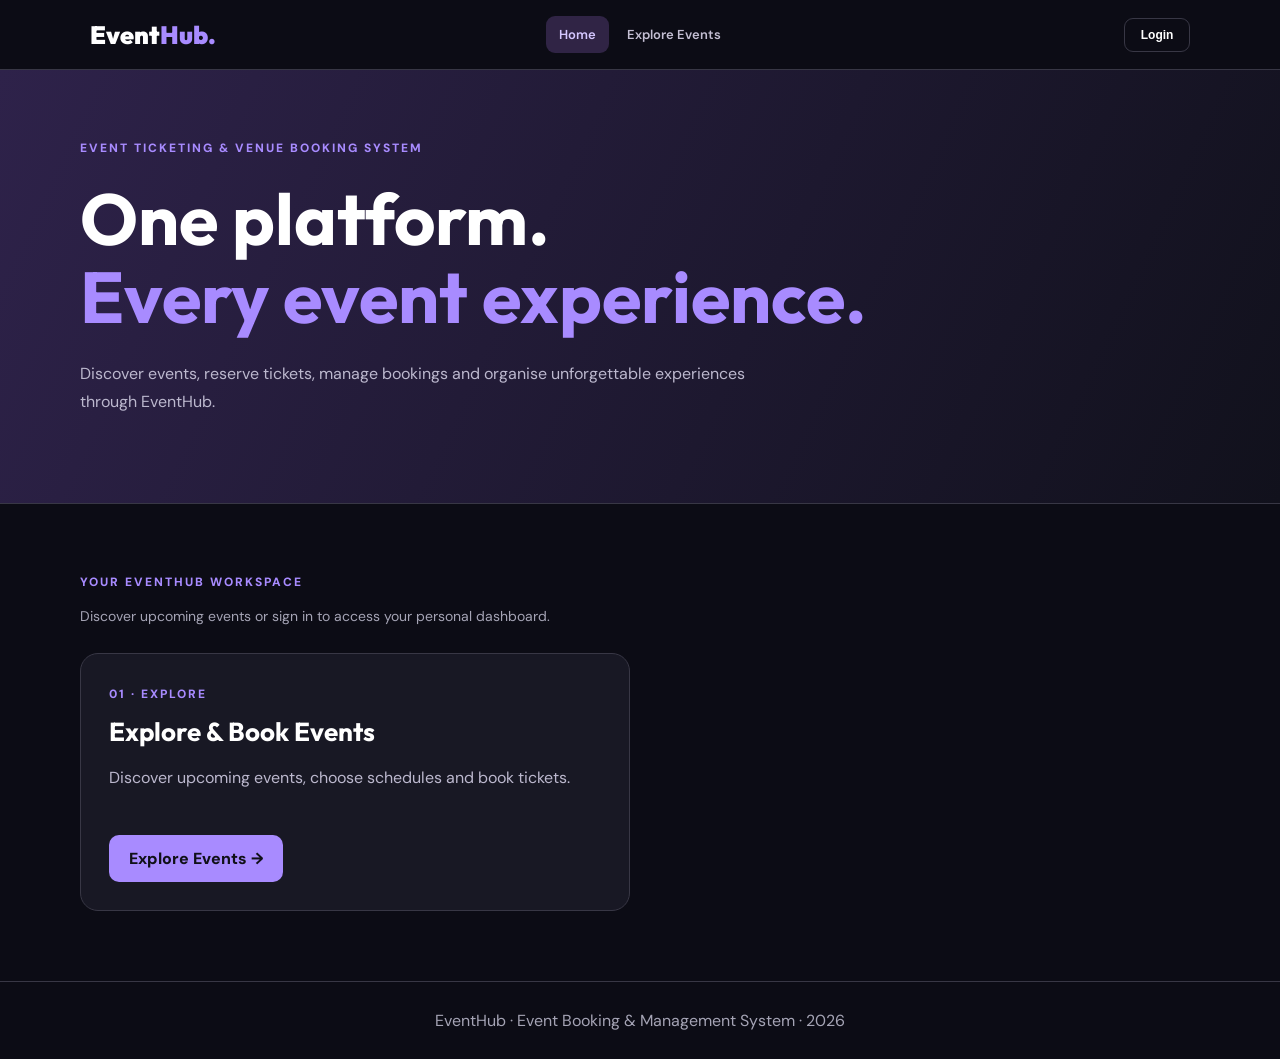
<file: frontend/index.html>
<!DOCTYPE html>
<html lang="en">
<head>
    <meta charset="UTF-8">
    <meta name="viewport"
          content="width=device-width, initial-scale=1">

    <title>EventHub | One Event Booking System</title>

    <link rel="stylesheet" href="shared/theme.css">

    <style>
        body {
            margin: 0;
            background: #0c0c15;
            color: #fff;
            font-family: 'DM Sans', sans-serif;
        }

        [hidden] {
            display: none !important;
        }

        .wrap {
            max-width: 1120px;
            margin: auto;
            padding: 70px 24px;
        }

        .eyebrow {
            font-size: 12px;
            letter-spacing: 2px;
            color: #a88bff;
            font-weight: 800;
        }

        .intro {
            background: linear-gradient(
                115deg,
                #2e224a,
                #11111c
            );
            border-bottom: 1px solid #383745;
        }

        h1 {
            font-family: 'Outfit', sans-serif;
            font-size: clamp(40px, 6vw, 72px);
            line-height: 1.08;
            margin: 24px 0;
        }

        h1 span {
            color: #a88bff;
        }

        p {
            color: #bcb8ce;
            line-height: 1.8;
            max-width: 690px;
        }

        .cards {
            display: grid;
            grid-template-columns:
                repeat(2, minmax(0, 1fr));
            gap: 20px;
            margin-top: 24px;
        }

        .card {
            padding: 28px;
            background: #181824;
            border: 1px solid #383745;
            border-radius: 18px;
        }

        .card h2 {
            font: 700 26px 'Outfit', sans-serif;
            margin: 12px 0;
        }

        .card p {
            min-height: 55px;
        }

        .card a {
            display: inline-block;
            border-radius: 10px;
            background: #a88bff;
            color: #101018;
            text-decoration: none;
            font-weight: 800;
            padding: 13px 20px;
        }

        .card a:hover {
            background: #c2afff;
        }

        .foot {
            border-top: 1px solid #383745;
            text-align: center;
            padding: 28px;
            color: #a5a4b5;
        }

        #workspaceDescription {
            color: #a5a4b5;
            font-size: 14px;
        }

        /* Universal login popup */

        .login-overlay {
            position: fixed;
            inset: 0;
            z-index: 10000;
            display: flex;
            align-items: center;
            justify-content: center;
            padding: 20px;
            background: rgba(0, 0, 0, .8);
        }

        .login-card {
            position: relative;
            width: 100%;
            max-width: 440px;
            max-height: 90vh;
            overflow-y: auto;
            background: #1c1b2b;
            border: 1px solid #383745;
            border-radius: 20px;
            padding: 34px;
            box-sizing: border-box;
            box-shadow: 0 25px 80px #0009;
        }

        .login-card h2 {
            margin: 12px 0;
            font-family: 'Outfit', sans-serif;
            font-size: 32px;
        }

        .login-card p {
            font-size: 14px;
            margin-bottom: 22px;
        }

        .login-card label {
            display: block;
            margin: 16px 0 8px;
            font-size: 13px;
            font-weight: 700;
        }

        .login-card input {
            width: 100%;
            background: #252436;
            color: #fff;
            border: 1px solid #454156;
            border-radius: 10px;
            padding: 14px;
            box-sizing: border-box;
            font: inherit;
        }

        .login-card input:focus {
            outline: 2px solid #a88bff;
            outline-offset: 1px;
        }

        .login-submit {
            width: 100%;
            border: none;
            border-radius: 10px;
            padding: 14px;
            margin-top: 24px;
            background: #a88bff;
            color: #11101c;
            font-weight: 800;
            cursor: pointer;
        }

        .login-submit:disabled {
            opacity: .65;
            cursor: wait;
        }

        .login-close {
            position: absolute;
            top: 15px;
            right: 20px;
            background: none;
            border: none;
            color: #fff;
            font-size: 28px;
            cursor: pointer;
        }

        #loginError {
            min-height: 20px;
            color: #ff9aaa;
            font-size: 13px;
            margin-top: 12px;
        }

        @media (max-width: 650px) {
            .cards {
                grid-template-columns: 1fr;
            }

            .wrap {
                padding: 45px 20px;
            }
        }
    </style>

    <script src="shared/navigation.js" defer></script>
</head>

<body>

    <!-- Homepage hero -->
    <section class="intro">
        <div class="wrap">
            <div class="eyebrow">
                EVENT TICKETING & VENUE BOOKING SYSTEM
            </div>

            <h1>
                One platform.
                <br>
                <span>Every event experience.</span>
            </h1>

            <p>
                Discover events, reserve tickets,
                manage bookings and organise unforgettable
                experiences through EventHub.
            </p>
        </div>
    </section>

    <!-- Role-based workspaces -->
    <main class="wrap">
        <div class="eyebrow">
            YOUR EVENTHUB WORKSPACE
        </div>

        <p id="workspaceDescription">
            Discover upcoming events or sign in
            to access your personal dashboard.
        </p>

        <div class="cards">

            <!-- Available to guests and customers -->
            <article class="card"
                     data-roles="guest customer">
                <span class="eyebrow">
                    01 · EXPLORE
                </span>

                <h2>Explore & Book Events</h2>

                <p>
                    Discover upcoming events,
                    choose schedules and book tickets.
                </p>

                <a href="member1_customer/index.html">
                    Explore Events →
                </a>
            </article>

            <!-- Customers only -->
            <article class="card"
                     data-roles="customer"
                     hidden>
                <span class="eyebrow">
                    02 · CUSTOMER
                </span>

                <h2>My Bookings & QR Tickets</h2>

                <p>
                    View reservations, check booking
                    status and access digital QR tickets.
                </p>

                <a href="member4_tickets/index.html">
                    My Tickets →
                </a>
            </article>

            <!-- Admin only -->
            <article class="card"
                     data-roles="admin"
                     hidden>
                <span class="eyebrow">
                    03 · ADMINISTRATION
                </span>

                <h2>Event Management</h2>

                <p>
                    Create, update and manage events
                    through your administration dashboard.
                </p>

                <a href="member2_organiser/index.html">
                    Organiser Dashboard →
                </a>
            </article>

            <!-- Admin only, venue workspace inside Member 2 -->
            <article class="card"
                     data-roles="admin"
                     hidden>
                <span class="eyebrow">
                    04 · ADMINISTRATION
                </span>

                <h2>Venue Management</h2>

                <p>
                    Manage venue information,
                    seating capacity and venue records.
                </p>

                <a href="member2_organiser/index.html#venues">
                    Venue Management →
                </a>
            </article>

        </div>
    </main>

    <footer class="foot">
        EventHub · Event Booking & Management System · 2026
    </footer>

    <!-- Universal Login -->
    <div id="universalLoginModal"
         class="login-overlay"
         role="dialog"
         aria-modal="true"
         aria-labelledby="universalLoginTitle"
         hidden>

        <div class="login-card">

            <button type="button"
                    id="closeUniversalLogin"
                    class="login-close"
                    aria-label="Close login">
                ×
            </button>

            <div class="eyebrow">
                EVENTHUB ACCOUNT
            </div>

            <h2 id="universalLoginTitle">
                Welcome back.
            </h2>

            <p>
                Sign in using your EventHub account.
                Your dashboard will open automatically
                based on your account role.
            </p>

            <form id="universalLoginForm">

                <label for="universalEmail">
                    Email Address
                </label>

                <input id="universalEmail"
                       type="email"
                       placeholder="you@example.com"
                       autocomplete="username"
                       required>

                <label for="universalPassword">
                    Password
                </label>

                <input id="universalPassword"
                       type="password"
                       placeholder="Enter your password"
                       autocomplete="current-password"
                       required>

                <button id="universalLoginSubmit"
                        type="submit"
                        class="login-submit">
                    Login to EventHub
                </button>

                <div id="loginError"
                     role="alert"
                     aria-live="polite"></div>
            </form>
        </div>
    </div>

    <script>
    (function () {
        "use strict";

        const API =
            "/Hehe/event_booking_system/backend/api/";

        const ROOT =
            "/Hehe/event_booking_system/frontend/";

        const $ = id => document.getElementById(id);

        function openUniversalLogin() {
            $("loginError").textContent = "";
            $("universalLoginModal").hidden = false;
            $("universalEmail").focus();
        }

        function closeUniversalLogin() {
            $("universalLoginModal").hidden = true;
            $("universalPassword").value = "";
            $("loginError").textContent = "";
        }

        // Called by shared navigation.js
        window.EventHubOpenLogin = openUniversalLogin;

        function updateHomepage(user) {
            const role =
                ["customer", "admin"].includes(user?.role)
                    ? user.role
                    : "guest";

            document.querySelectorAll(
                ".card[data-roles]"
            ).forEach(card => {
                const allowed =
                    card.dataset.roles.split(" ");

                card.hidden = !allowed.includes(role);
            });

            const description =
                $("workspaceDescription");

            if (role === "customer") {
                description.textContent =
                    "Welcome back, " +
                    user.full_name +
                    "! Explore events or manage your tickets.";
            } else if (role === "admin") {
                description.textContent =
                    "Welcome back, " +
                    user.full_name +
                    "! Access event and venue management.";
            } else {
                description.textContent =
                    "Discover upcoming events or sign in " +
                    "to access your personal dashboard.";
            }
        }

        window.addEventListener(
            "eventhub:authchange",
            event => updateHomepage(
                event.detail?.user || null
            )
        );

        $("closeUniversalLogin").addEventListener(
            "click",
            closeUniversalLogin
        );

        $("universalLoginModal").addEventListener(
            "click",
            event => {
                if (
                    event.target ===
                    $("universalLoginModal")
                ) {
                    closeUniversalLogin();
                }
            }
        );

        document.addEventListener(
            "keydown",
            event => {
                if (
                    event.key === "Escape" &&
                    !$("universalLoginModal").hidden
                ) {
                    closeUniversalLogin();
                }
            }
        );

        $("universalLoginForm").addEventListener(
            "submit",
            async event => {
                event.preventDefault();

                const button =
                    $("universalLoginSubmit");

                button.disabled = true;
                $("loginError").textContent = "";

                try {
                    // Authenticate without an old JWT.
                    const loginResponse = await fetch(
                        API + "login.php",
                        {
                            method: "POST",
                            headers: {
                                Accept: "application/json",
                                "Content-Type": "application/json"
                            },
                            body: JSON.stringify({
                                email:
                                    $("universalEmail")
                                        .value.trim(),
                                password:
                                    $("universalPassword").value
                            })
                        }
                    );

                    const loginData =
                        await loginResponse.json();

                    if (
                        !loginResponse.ok ||
                        loginData.success === false ||
                        !loginData.token
                    ) {
                        throw new Error(
                            loginData.message ||
                            "Invalid email or password."
                        );
                    }

                    // Ask PHP to verify the JWT and role.
                    const meResponse = await fetch(
                        API + "me.php",
                        {
                            headers: {
                                Accept: "application/json",
                                Authorization:
                                    "Bearer " + loginData.token
                            }
                        }
                    );

                    const meData =
                        await meResponse.json();

                    if (
                        !meResponse.ok ||
                        meData.success === false ||
                        !meData.user
                    ) {
                        throw new Error(
                            meData.message ||
                            "Unable to verify your account."
                        );
                    }

                    const user = meData.user;

                    // Current project: customer and admin
                    // are the supported application portals.
                    if (
                        !["customer", "admin"]
                            .includes(user.role)
                    ) {
                        throw new Error(
                            "This account role does not " +
                            "have an assigned dashboard."
                        );
                    }

                    sessionStorage.setItem(
                        "eventhub_session_token",
                        loginData.token
                    );

                    sessionStorage.setItem(
                        "eventhub_session_user",
                        JSON.stringify(user)
                    );

                    // Clean up legacy login sessions.
                    [
                        "eventhub_token",
                        "eventhub_user",
                        "ticketnest_token",
                        "eventhub_management_token",
                        "venue_admin_token"
                    ].forEach(key =>
                        sessionStorage.removeItem(key)
                    );

                    window.EventHubAuth?.setSession(
                        loginData.token,
                        user
                    );

                    closeUniversalLogin();

                    if (user.role === "admin") {
                        window.location.assign(
                            ROOT +
                            "member2_organiser/index.html"
                        );
                    } else {
                        window.location.assign(
                            ROOT +
                            "member1_customer/index.html"
                        );
                    }

                } catch (error) {
                    $("loginError").textContent =
                        error.message;
                } finally {
                    button.disabled = false;
                }
            }
        );

        // Open popup when navigating to Home?login=1
        const params = new URLSearchParams(
            window.location.search
        );

        if (params.get("login") === "1") {
            openUniversalLogin();
        }

        updateHomepage(null);
    })();
    </script>

</body>
</html>
</file>
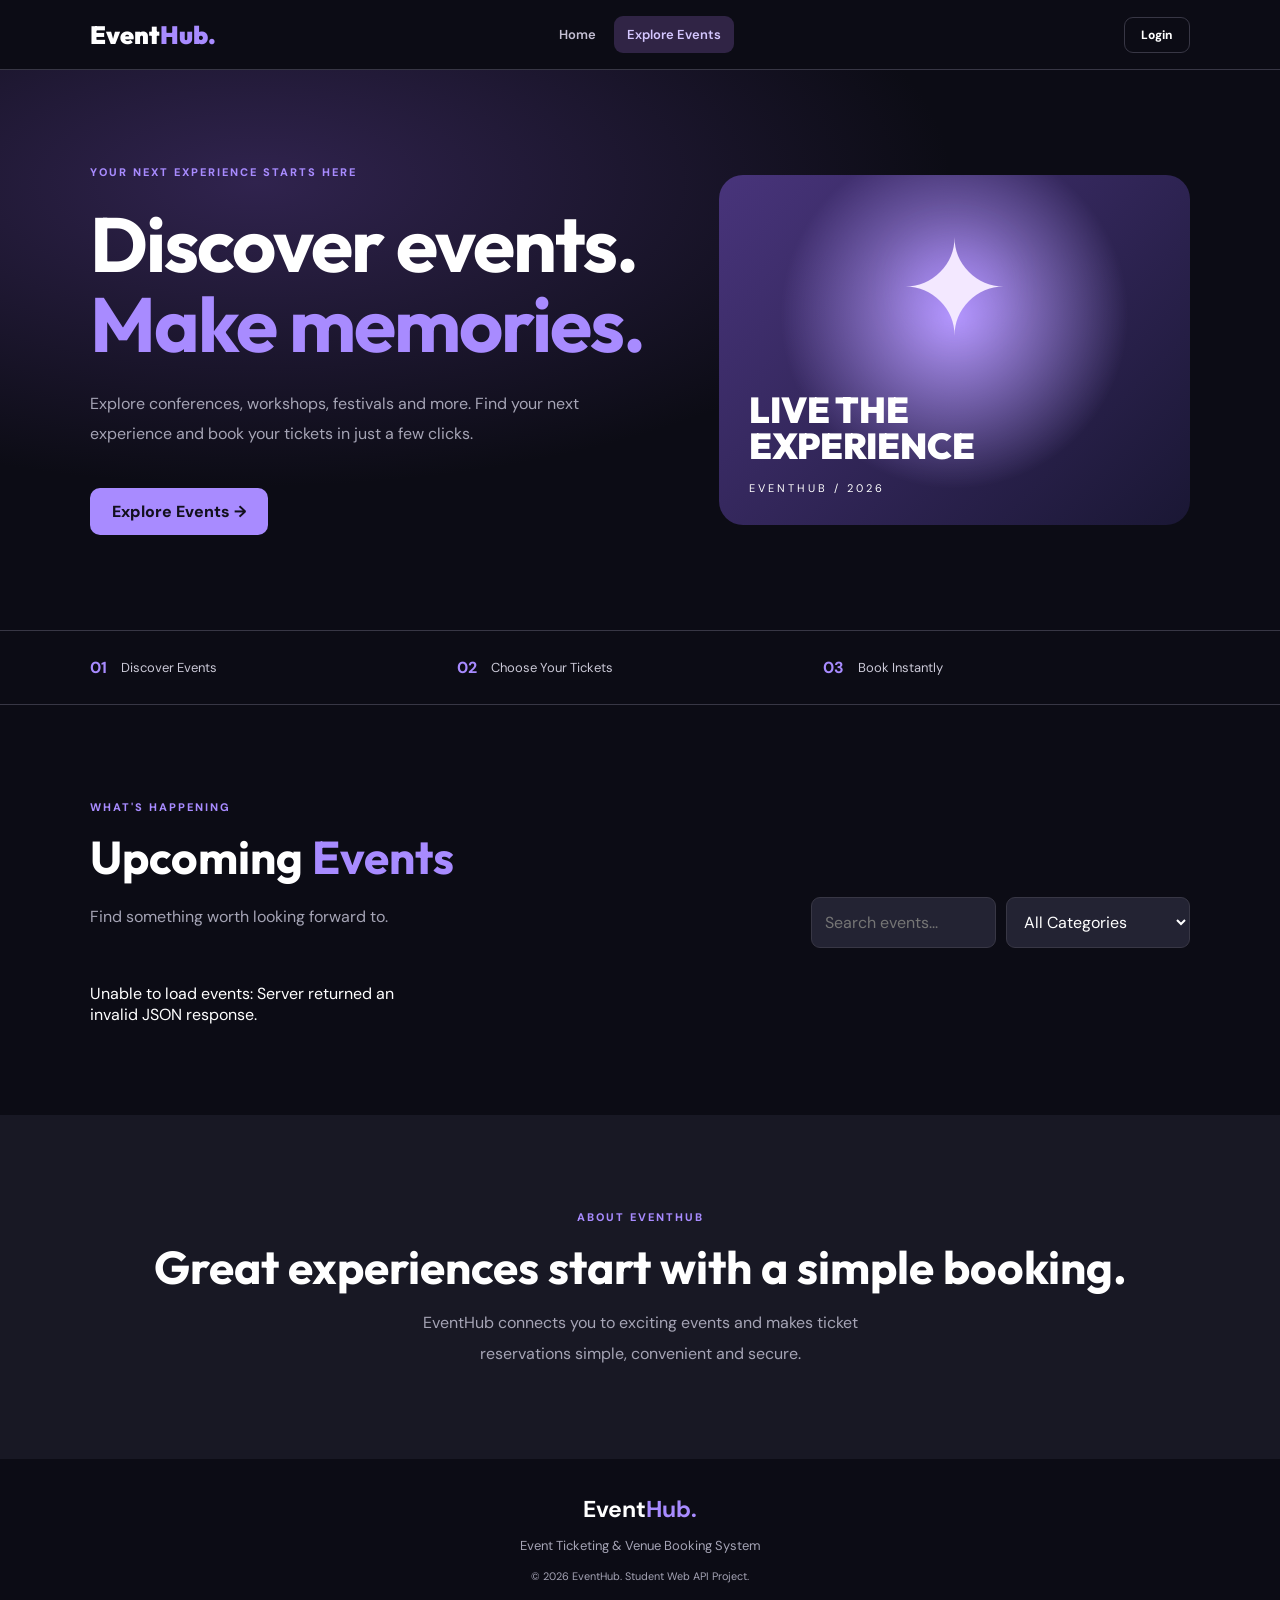
<file: frontend/member1_customer/index.html>
<!DOCTYPE html>
<html lang="en">
<head>
    <meta charset="UTF-8">
    <meta name="viewport"
          content="width=device-width, initial-scale=1.0">

    <title>EventHub | Event Ticket Booking</title>

    <!-- Member 1 styling -->
    <link rel="stylesheet" href="style.css">

    <!-- Unified EventHub styling -->
    <link rel="stylesheet" href="../shared/theme.css">

    <!-- Customer booking functions -->
    <script src="script.js" defer></script>
</head>

<body>

<!-- CUSTOMER LOGIN / LOGOUT CONTROLS -->
<div id="customerAuthControls" class="hidden">

    <span id="welcomeText"></span>

    <button
        id="loginNavBtn"
        class="btn btn-outline"
        type="button">
        Login
    </button>

    <button
        id="logoutBtn"
        class="btn btn-outline hidden"
        type="button">
        Logout
    </button>

</div>

<main>

    <!-- HERO SECTION -->
    <section class="hero">

        <div class="hero-content">

            <div class="eyebrow">
                YOUR NEXT EXPERIENCE STARTS HERE
            </div>

            <h1>
                Discover events.<br>
                <span>Make memories.</span>
            </h1>

            <p>
                Explore conferences, workshops, festivals and more.
                Find your next experience and book your tickets
                in just a few clicks.
            </p>

            <a href="#events" class="btn btn-primary">
                Explore Events →
            </a>

        </div>

        <div class="hero-art">

            <div class="hero-symbol">✦</div>

            <div class="hero-art-title">
                LIVE THE<br>
                EXPERIENCE
            </div>

            <div class="hero-art-bottom">
                EVENTHUB / 2026
            </div>

        </div>

    </section>

    <!-- FEATURES -->
    <section class="features">

        <div>
            <strong>01</strong>
            <span>Discover Events</span>
        </div>

        <div>
            <strong>02</strong>
            <span>Choose Your Tickets</span>
        </div>

        <div>
            <strong>03</strong>
            <span>Book Instantly</span>
        </div>

    </section>

    <!-- UPCOMING EVENTS -->
    <section class="events-section" id="events">

        <div class="section-heading">

            <div>

                <span class="eyebrow">
                    WHAT'S HAPPENING
                </span>

                <h2>
                    Upcoming <span>Events</span>
                </h2>

                <p>
                    Find something worth looking forward to.
                </p>

            </div>

            <div class="filter-area">

                <input
                    id="searchInput"
                    type="search"
                    placeholder="Search events..."
                    aria-label="Search events">

                <select
                    id="categoryFilter"
                    aria-label="Filter by category">

                    <option value="all">
                        All Categories
                    </option>

                </select>

            </div>

        </div>

        <div id="eventGrid" class="event-grid">
            <p>Loading available events...</p>
        </div>

    </section>

    <!-- ABOUT -->
    <section class="about" id="about">

        <span class="eyebrow">
            ABOUT EVENTHUB
        </span>

        <h2>
            Great experiences start with a simple booking.
        </h2>

        <p>
            EventHub connects you to exciting events
            and makes ticket reservations simple,
            convenient and secure.
        </p>

    </section>

</main>

<!-- FOOTER -->
<footer>

    <strong>
        Event<span>Hub.</span>
    </strong>

    <p>
        Event Ticketing & Venue Booking System
    </p>

    <small>
        © 2026 EventHub. Student Web API Project.
    </small>

</footer>

<!-- LOGIN MODAL -->
<div class="modal hidden" id="loginModal">

    <div class="modal-panel login-panel">

        <button
            class="close-btn"
            id="closeLogin"
            type="button"
            aria-label="Close login">
            ×
        </button>

        <div class="eyebrow">
            CUSTOMER ACCESS
        </div>

        <h2>Welcome back.</h2>

        <p>
            Log in to start booking your next experience.
        </p>

        <form id="loginForm">

            <label for="email">
                Email Address
            </label>

            <input
                id="email"
                type="email"
                required
                autocomplete="username"
                placeholder="you@example.com">

            <label for="password">
                Password
            </label>

            <input
                id="password"
                type="password"
                required
                autocomplete="current-password"
                placeholder="Enter your password">

            <button
                type="submit"
                class="btn btn-primary full">
                Login to EventHub
            </button>

        </form>

        <p
            id="loginError"
            class="error-text"
            role="alert">
        </p>

    </div>

</div>

<!-- BOOKING MODAL -->
<div class="modal hidden" id="bookingModal">

    <div class="modal-panel">

        <button
            class="close-btn"
            id="closeBooking"
            type="button"
            aria-label="Close booking">
            ×
        </button>

        <div class="eyebrow">
            RESERVE YOUR PLACE
        </div>

        <h2 id="bookingEventName">
            Book Event
        </h2>

        <p id="bookingDescription"></p>

        <form id="bookingForm">

            <label for="scheduleSelect">
                Event Schedule
            </label>

            <select
                id="scheduleSelect"
                required>
            </select>

            <p
                id="availabilityText"
                class="small-text">
            </p>

            <label for="ticketQuantity">
                Number of Tickets
            </label>

            <input
                id="ticketQuantity"
                type="number"
                min="1"
                max="10"
                value="1"
                required>

            <div class="total-row">

                <span>Total Price</span>

                <strong id="totalPrice">
                    RM 0.00
                </strong>

            </div>

            <button
                type="submit"
                id="confirmBookingBtn"
                class="btn btn-primary full">
                Confirm Booking
            </button>

        </form>

        <p
            id="bookingError"
            class="error-text"
            role="alert">
        </p>

    </div>

</div>

<!-- BOOKING CONFIRMATION -->
<div class="modal hidden" id="confirmationModal">

    <div class="modal-panel confirmation-panel">

        <button
            class="close-btn"
            id="closeConfirmation"
            type="button"
            aria-label="Close confirmation">
            ×
        </button>

        <div class="success-mark">
            ✓
        </div>

        <div class="eyebrow">
            RESERVATION COMPLETE
        </div>

        <h2>Booking Confirmed!</h2>

        <p>
            Your tickets have been reserved successfully.
        </p>

        <div class="receipt">

            <div>
                <span>Booking Reference</span>
                <strong id="confirmationReference"></strong>
            </div>

            <div>
                <span>Event</span>
                <strong id="confirmationEvent"></strong>
            </div>

            <div>
                <span>Total Paid / Payable</span>
                <strong id="confirmationTotal"></strong>
            </div>

        </div>

        <p class="small-text">
            This confirms your ticket reservation.
            No online payment has been processed.
        </p>

        <button
            class="btn btn-primary full"
            id="confirmationDone"
            type="button">
            Back to Events
        </button>

    </div>

</div>

<!-- NOTIFICATION -->
<div
    id="toast"
    class="toast hidden"
    role="status">
</div>

<!-- UNIFIED EVENTHUB NAVIGATION -->
<script src="../shared/navigation.js"></script>

<!-- PLACE AUTHENTICATION INSIDE TOP NAVBAR -->
<script>
(function () {

    function attachCustomerAuth() {

        const authControls =
            document.getElementById(
                "customerAuthControls"
            );

        if (!authControls) return;

        // Search for the role badge generated
        // by the shared navigation script.
        const candidates = Array.from(
            document.querySelectorAll("header *, nav *, .eh-nav *")
        );

        const roleBadge = candidates.find(element =>
            element.children.length === 0 &&
            element.textContent.trim().toUpperCase()
                === "CUSTOMER"
        );

        if (roleBadge) {

            // Replace the badge directly in the top navbar.
            roleBadge.replaceWith(authControls);

        } else {

            // Fallback to the shared navbar.
            const sharedNav =
                document.querySelector(".eh-nav");

            if (sharedNav) {
                sharedNav.appendChild(authControls);
            } else {
                // Keep login accessible if shared nav fails.
                document.body.prepend(authControls);
            }
        }

        // Show authentication controls.
        authControls.classList.remove("hidden");

        authControls.style.cssText = `
            display: flex !important;
            align-items: center;
            justify-content: flex-end;
            gap: 12px;
            margin-left: auto;
            white-space: nowrap;
        `;

        // Welcome text.
        const welcome =
            document.getElementById("welcomeText");

        if (welcome) {
            welcome.style.cssText = `
                color: #d4c7ff;
                font-size: 13px;
                font-weight: 600;
                white-space: nowrap;
            `;
        }

        // Login and Logout button styling.
        ["loginNavBtn", "logoutBtn"].forEach(id => {

            const button = document.getElementById(id);

            if (button) {

                button.style.cssText = `
                    padding: 9px 16px;
                    font-size: 12px;
                    border-radius: 9px;
                    white-space: nowrap;
                `;

            }
        });
    }

    if (document.readyState === "loading") {

        document.addEventListener(
            "DOMContentLoaded",
            attachCustomerAuth
        );

    } else {

        attachCustomerAuth();

    }

})();
</script>

</body>
</html>
</file>
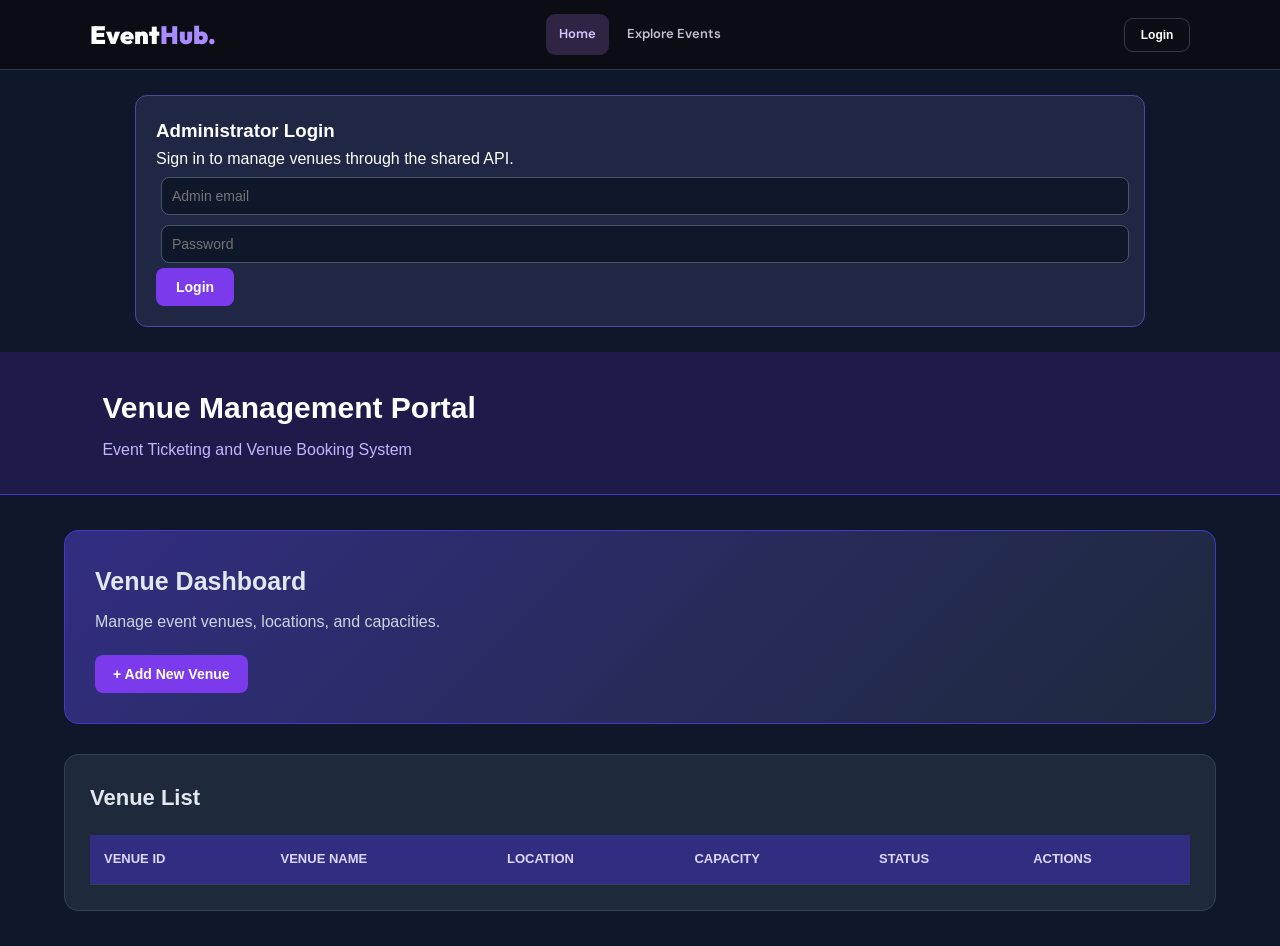
<file: frontend/member3_venues/index.html>
<!DOCTYPE html>
<html lang="en">
<head>
    <meta charset="UTF-8">
    <meta name="viewport" content="width=device-width, initial-scale=1.0">
    <title>Venue Management Portal</title>
    <link rel="stylesheet" href="style.css">
    <link rel="stylesheet" href="../shared/theme.css">

</head>
<body>

    <header>
        <h1>Venue Management Portal</h1>
        <p>Event Ticketing and Venue Booking System</p>
    </header>

    <main>
        <section class="dashboard">
            <h2>Venue Dashboard</h2>
            <p>Manage event venues, locations, and capacities.</p>

            <button id="addVenueBtn" type="button">
                + Add New Venue
            </button>
        </section>

        <section class="venue-section">
            <h2>Venue List</h2>

            <table>
                <thead>
                    <tr>
                        <th>Venue ID</th>
                        <th>Venue Name</th>
                        <th>Location</th>
                        <th>Capacity</th>
                        <th>Status</th>
                        <th>Actions</th>
                    </tr>
                </thead>
                <tbody id="venueTableBody">
                    <tr>
                        <td colspan="6">Loading venues...</td>
                    </tr>
                </tbody>
            </table>
        </section>
    </main>

    <section id="venueFormSection" hidden>
        <h2 id="formTitle">Add New Venue</h2>

        <form id="venueForm">
            <input type="hidden" id="venueId">

            <label for="venueName">Venue Name</label>
            <input type="text" id="venueName" required>

            <label for="venueAddress">Address</label>
            <input type="text" id="venueAddress" required>

            <label for="venueCity">City</label>
            <input type="text" id="venueCity" required>

            <label for="venueState">State</label>
            <input type="text" id="venueState" required>

            <label for="venueCapacity">Capacity</label>
            <input type="number" id="venueCapacity" min="1" required>

            <label for="venueFacilities">Facilities</label>
            <textarea id="venueFacilities"></textarea>

            <label for="venueStatus">Status</label>
            <select id="venueStatus">
                <option value="available">Available</option>
                <option value="unavailable">Unavailable</option>
            </select>

            <button type="submit">Save Venue</button>
            <button type="button" id="cancelBtn">Cancel</button>
        </form>
    </section>

    <script src="script.js"></script>

    <script src="../shared/navigation.js"></script>
</body>
</html>
</file>
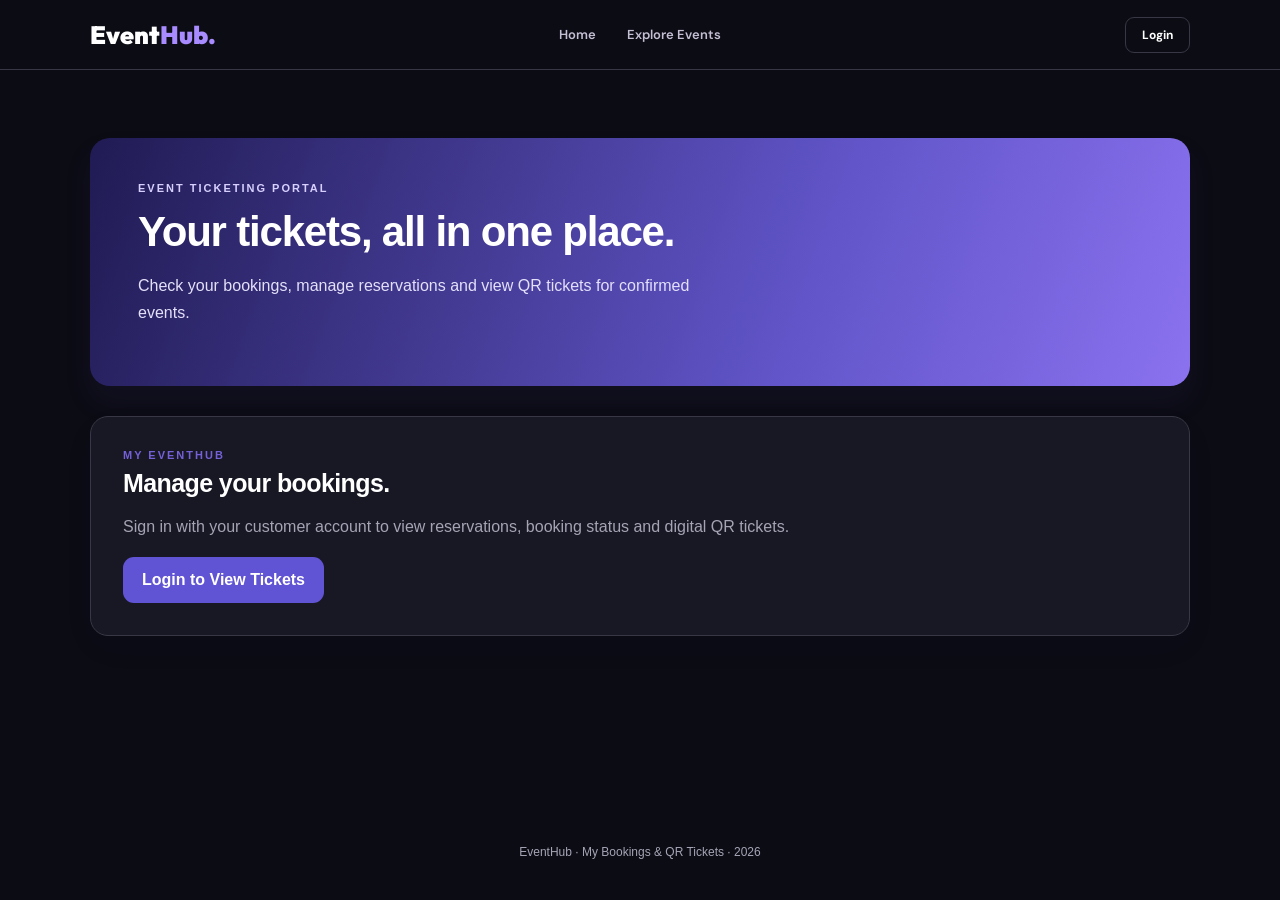
<file: frontend/member4_tickets/index.html>
<!DOCTYPE html>
<html lang="en">
<head>
    <meta charset="UTF-8">
    <meta name="viewport"
          content="width=device-width, initial-scale=1.0">

    <title>EventHub | My Tickets</title>

    <link rel="stylesheet" href="style.css">
    <link rel="stylesheet" href="../shared/theme.css">

    <style>
        /* Unified EventHub customer authentication */

        [hidden] {
            display: none !important;
        }

        #ticketNavAuth {
            display: flex;
            align-items: center;
            justify-content: flex-end;
            gap: 12px;
            grid-column: 3;
            justify-self: end;
            white-space: nowrap;
        }

        #currentUser {
            color: #d4c7ff;
            font-size: 13px;
            font-weight: 600;
        }

        #ticketNavAuth button {
            background: transparent;
            color: #ffffff;
            border: 1px solid #383745;
            border-radius: 9px;
            padding: 9px 16px;
            font-size: 12px;
            font-weight: 700;
            cursor: pointer;
        }

        #ticketNavAuth button:hover {
            border-color: #a88bff;
            background: #232039;
        }

        /* Customer login popup */

        #loginSection:not([hidden]) {
            position: fixed;
            inset: 0;
            z-index: 10000;
            display: flex;
            justify-content: center;
            align-items: center;
            padding: 20px;
            margin: 0;
            width: 100%;
            max-width: none;
            border: none;
            border-radius: 0;
            background: rgba(0, 0, 0, 0.78);
            overflow-y: auto;
        }

        #loginSection .login-box {
            position: relative;
            width: 100%;
            max-width: 450px;
            max-height: 90vh;
            overflow-y: auto;
            padding: 32px;
            background: #1c1b2b;
            color: white;
            border: 1px solid #383745;
            border-radius: 20px;
            box-shadow: 0 20px 70px #0008;
        }

        #loginSection h2 {
            font-size: 32px;
            margin: 10px 0;
        }

        #loginSection .muted {
            color: #a5a4b5;
            line-height: 1.7;
        }

        #loginSection form {
            margin-top: 20px;
        }

        #loginSection label {
            display: block;
            margin: 15px 0 8px;
            font-size: 13px;
            font-weight: 600;
        }

        #loginSection input {
            width: 100%;
            padding: 13px;
            background: #232333;
            border: 1px solid #383745;
            border-radius: 9px;
            color: white;
        }

        #loginSection input:focus {
            outline: none;
            border-color: #a88bff;
        }

        #loginSection #loginBtn {
            width: 100%;
            margin-top: 24px;
            padding: 14px;
            border: none;
            border-radius: 9px;
            background: #a88bff;
            color: #12101d;
            font-weight: 800;
            cursor: pointer;
        }

        #closeLoginBtn {
            position: absolute;
            top: 12px;
            right: 18px;
            border: none;
            background: transparent;
            color: white;
            font-size: 28px;
            cursor: pointer;
        }

        #loginError {
            color: #ff9caa;
            font-size: 13px;
            margin-top: 12px;
        }

        /* Match the unified EventHub page */

        .container {
            padding-top: 30px;
        }

        .hero {
            border-radius: 20px;
        }

        .booking-card {
            background: #181824;
            border-color: #383745;
        }

        .booking-meta {
            color: #a5a4b5;
        }

        .booking-meta strong {
            color: #d4c7ff;
        }

        @media (max-width: 950px) {
            #ticketNavAuth {
                grid-column: 2;
                grid-row: 1;
            }
        }

        @media (max-width: 650px) {
            #ticketNavAuth {
                gap: 7px;
            }

            #currentUser {
                font-size: 11px;
            }
        }
    </style>

    <script src="app.js" defer></script>
</head>

<body>

    <!-- LOGIN / LOGOUT FOR TOP EVENTHUB NAVBAR -->
    <div id="ticketNavAuth" hidden>

        <span id="currentUser"></span>

        <button id="navLoginBtn" type="button">
            Login
        </button>

        <button id="logoutBtn"
                type="button"
                hidden>
            Logout
        </button>

    </div>

    <!-- CUSTOMER LOGIN POPUP -->
    <section id="loginSection"
             class="login-panel"
             role="dialog"
             aria-modal="true"
             aria-labelledby="ticketLoginTitle"
             hidden>

        <div class="login-box">

            <button id="closeLoginBtn"
                    type="button"
                    aria-label="Close login">
                ×
            </button>

            <p class="eyebrow">CUSTOMER ACCESS</p>

            <h2 id="ticketLoginTitle">
                Welcome back.
            </h2>

            <p class="muted">
                Log in to access your bookings
                and digital tickets.
            </p>

            <form id="loginForm">

                <label for="email">
                    Email Address
                </label>

                <input
                    id="email"
                    name="email"
                    type="email"
                    placeholder="you@example.com"
                    required
                    autocomplete="username">

                <label for="password">
                    Password
                </label>

                <input
                    id="password"
                    name="password"
                    type="password"
                    placeholder="Enter your password"
                    required
                    autocomplete="current-password">

                <button id="loginBtn"
                        type="submit">
                    Login to EventHub →
                </button>

            </form>

            <p id="loginError" role="alert"></p>

        </div>
    </section>

    <!-- MAIN CONTENT -->
    <main class="container">

        <!-- HERO -->
        <section class="hero">

            <div class="hero-label">
                EVENT TICKETING PORTAL
            </div>

            <h1>
                Your tickets, all in one place.
            </h1>

            <p>
                Check your bookings, manage reservations
                and view QR tickets for confirmed events.
            </p>

        </section>

        <!-- CUSTOMER DASHBOARD -->
        <section id="dashboardSection" hidden>

            <div class="dashboard-title">

                <div>
                    <p class="eyebrow">
                        YOUR DASHBOARD
                    </p>

                    <h2>My bookings</h2>
                </div>

                <button id="refreshBtn"
                        class="secondary-btn"
                        type="button">
                    ↻ Refresh bookings
                </button>

            </div>

            <!-- STATISTICS -->
            <div class="stats">

                <div class="stat">
                    <span>Total bookings</span>
                    <strong id="totalCount">0</strong>
                </div>

                <div class="stat">
                    <span>Confirmed</span>
                    <strong id="confirmedCount">0</strong>
                </div>

                <div class="stat">
                    <span>Cancelled</span>
                    <strong id="cancelledCount">0</strong>
                </div>

            </div>

            <!-- BOOKING FILTER -->
            <div class="toolbar">

                <label for="statusFilter">
                    Filter bookings
                </label>

                <select id="statusFilter">
                    <option value="all">
                        All bookings
                    </option>
                    <option value="confirmed">
                        Confirmed
                    </option>
                    <option value="pending">
                        Pending
                    </option>
                    <option value="cancelled">
                        Cancelled
                    </option>
                </select>

            </div>

            <!-- BOOKINGS LOADED FROM PHP API -->
            <div id="bookingList"
                 class="booking-list">
            </div>

        </section>

        <!-- LOGGED OUT PAGE CONTENT -->
        <section id="loggedOutSection"
                 class="panel">

            <p class="eyebrow">
                MY EVENTHUB
            </p>

            <h2>Manage your bookings.</h2>

            <p class="muted">
                Sign in with your customer account
                to view reservations, booking status
                and digital QR tickets.
            </p>

            <button id="pageLoginBtn"
                    class="primary-btn"
                    type="button">
                Login to View Tickets
            </button>

        </section>

        <!-- FEEDBACK -->
        <div id="message"
             class="message"
             role="status"
             aria-live="polite"
             hidden>
        </div>

    </main>

    <!-- DIGITAL QR TICKET -->
    <dialog id="qrDialog" class="qr-dialog">

        <div class="qr-content">

            <button id="closeQrBtn"
                    class="close-btn"
                    type="button"
                    aria-label="Close QR ticket">
                ×
            </button>

            <p class="eyebrow">
                DIGITAL TICKET
            </p>

            <h2 id="qrEventName">
                Event ticket
            </h2>

            <div class="qr-frame">
                <img id="qrImage"
                     alt="QR code for booking ticket">
            </div>

            <p id="qrReference" class="ref"></p>

            <p class="muted">
                Show this QR code at the event.
                Staff must verify the booking
                in the system.
            </p>

            <button id="closeQrBottom"
                    class="secondary-btn"
                    type="button">
                Close ticket
            </button>

        </div>

    </dialog>

    <!-- FOOTER -->
    <footer>
        EventHub · My Bookings & QR Tickets · 2026
    </footer>

    <!-- ONE SHARED EVENTHUB NAVBAR -->
    <script src="../shared/navigation.js"></script>

</body>
</html>
</file>
<file: frontend/shared/theme.css>
/* EventHub shared visual system; loaded AFTER each portal's original CSS */
@import url('https://fonts.googleapis.com/css2?family=DM+Sans:wght@400;500;600;700;800&family=Outfit:wght@400;500;600;700;800;900&display=swap');
:root{--eh-bg:#0c0c15;--eh-surface:#181824;--eh-raised:#232333;--eh-border:#383745;--eh-purple:#a88bff;--eh-text:#fff;--eh-muted:#a5a4b5}
body.eventhub-unified{background:var(--eh-bg)!important;color:var(--eh-text)!important;font-family:'DM Sans',Arial,sans-serif!important;min-height:100vh}
body.eventhub-unified h1,body.eventhub-unified h2,body.eventhub-unified h3{font-family:'Outfit',Arial,sans-serif}
#eventhub-global-nav{position:relative;z-index:1000;display:flex;align-items:center;justify-content:space-between;gap:16px;flex-wrap:wrap;padding:16px max(26px,7%);background:#0c0c15;border-bottom:1px solid #383745;color:#fff;font-family:'DM Sans',Arial,sans-serif}
#eventhub-global-nav .eh-logo{font-family:'Outfit',Arial,sans-serif;font-weight:900;font-size:25px;color:#fff;text-decoration:none;white-space:nowrap}
#eventhub-global-nav .eh-logo span{color:#a88bff}
#eventhub-global-nav .eh-links{display:flex;align-items:center;gap:5px;flex-wrap:wrap}
#eventhub-global-nav .eh-links a{font-size:13px;font-weight:700;color:#bcb8ce;text-decoration:none;padding:10px 13px;border-radius:9px;transition:background .2s}
#eventhub-global-nav .eh-links a:hover,#eventhub-global-nav .eh-links a[aria-current="page"]{background:#29213f;color:#d4c7ff}
#eventhub-global-nav .eh-role{font-size:11px;color:#d4c7ff;background:#29213f;border:1px solid #594779;border-radius:30px;padding:8px 12px;font-weight:800;letter-spacing:.3px}
/* Shared control styles -- restrict to normal portal areas, never the global navigation */
body.eventhub-unified :is(button,.btn,.primary-btn,.secondary-btn):not(.close-btn){border-radius:10px;transition:filter .15s,transform .15s}
body.eventhub-unified :is(button,.btn,.primary-btn,.secondary-btn):not(.close-btn):hover{filter:brightness(1.09)}
body.eventhub-unified :is(input,select,textarea){border-radius:9px}
/* Organiser: preserve the dashboard structure while matching the EventHub dark look */
body.eventhub-unified[data-eh-portal="organiser"] .sidebar{top:72px;background:#141320!important;border-color:var(--eh-border)!important}
body.eventhub-unified[data-eh-portal="organiser"] .main-content{background:var(--eh-bg)!important}
body.eventhub-unified[data-eh-portal="organiser"] .sidebar .brand{color:white}
body.eventhub-unified[data-eh-portal="organiser"] .sidebar .brand-icon{background:#a88bff;color:#10101a}
body.eventhub-unified[data-eh-portal="organiser"] .sidebar .nav-item{color:#bcb8ce}
body.eventhub-unified[data-eh-portal="organiser"] .sidebar .nav-item.active{color:#e3d9ff;background:#302445}
body.eventhub-unified[data-eh-portal="organiser"] .sidebar .sidebar-bottom strong{color:#fff}
body.eventhub-unified[data-eh-portal="organiser"] .welcome-card{background:linear-gradient(120deg,#48347b,#7d60cf)!important}
body.eventhub-unified[data-eh-portal="organiser"] :is(.stat-card,.panel){background:var(--eh-surface)!important;color:#fff!important;border-color:var(--eh-border)!important}
body.eventhub-unified[data-eh-portal="organiser"] :is(.panel p,.stat-card p,.stat-card small,.subtitle,.footnote,.panel-heading p,footer){color:var(--eh-muted)!important}
body.eventhub-unified[data-eh-portal="organiser"] .toolbar input,body.eventhub-unified[data-eh-portal="organiser"] #eventForm input,body.eventhub-unified[data-eh-portal="organiser"] #eventForm select{background:var(--eh-raised);color:#fff;border:1px solid var(--eh-border)}
body.eventhub-unified[data-eh-portal="organiser"] #eventForm{background:#29243d!important;color:#fff}
body.eventhub-unified[data-eh-portal="organiser"] .btn-primary{background:#a88bff;color:#11101c}
body.eventhub-unified[data-eh-portal="organiser"] .btn-dark{background:#343146;color:#fff}
body.eventhub-unified[data-eh-portal="organiser"] th{background:#262339;color:#d4c7ff}
body.eventhub-unified[data-eh-portal="organiser"] td{color:#efedf7}
body.eventhub-unified[data-eh-portal="organiser"] th,body.eventhub-unified[data-eh-portal="organiser"] td{border-color:var(--eh-border)}
body.eventhub-unified[data-eh-portal="organiser"] .notice{background:#29243d;color:#d4c7ff}
body.eventhub-unified[data-eh-portal="organiser"] .notice.success{background:#173d34;color:#b6f6d9}
body.eventhub-unified[data-eh-portal="organiser"] .notice.error{background:#4d232c;color:#ffb5c2}
/* Venue manager: harmonise existing sections without affecting JS hooks */
body.eventhub-unified[data-eh-portal="venues"] > header{background:linear-gradient(100deg,#1b1430,#30234e)!important;border-bottom:1px solid var(--eh-border)!important;color:#fff!important}
body.eventhub-unified[data-eh-portal="venues"] :is(.dashboard,.venue-section,#venueFormSection){background:var(--eh-surface)!important;color:#fff!important;border:1px solid var(--eh-border)!important;box-shadow:none!important;border-radius:16px!important}
body.eventhub-unified[data-eh-portal="venues"] :is(.dashboard,.venue-section,#venueFormSection) p{color:#bcb8ce!important}
body.eventhub-unified[data-eh-portal="venues"] table th{background:#302445!important;color:#e4daff!important}
body.eventhub-unified[data-eh-portal="venues"] table td{background:#1e1d2b!important;color:#eeeaf7!important;border-color:#383745!important}
body.eventhub-unified[data-eh-portal="venues"] :is(input,textarea,select){background:var(--eh-raised);color:#fff;border:1px solid var(--eh-border)}
body.eventhub-unified[data-eh-portal="venues"] :is(#addVenueBtn,button[type="submit"]){background:#a88bff!important;color:#161125!important}
/* Ticket manager: dark EventHub frame, clean white modal for scannability */
body.eventhub-unified[data-eh-portal="tickets"]>.topbar{background:#141320!important;color:#fff!important;border-bottom:1px solid var(--eh-border)!important}
body.eventhub-unified[data-eh-portal="tickets"] .container{background:transparent!important}
body.eventhub-unified[data-eh-portal="tickets"] .hero{background:linear-gradient(110deg,#322354,#735bcc)!important;color:white!important}
body.eventhub-unified[data-eh-portal="tickets"] :is(.panel,.stat,.booking-card){background:#181824!important;color:#fff!important;border:1px solid #383745!important}
body.eventhub-unified[data-eh-portal="tickets"] :is(.panel,.stat,.booking-card) .muted{color:#bbb7cd!important}
body.eventhub-unified[data-eh-portal="tickets"] .dashboard-title,body.eventhub-unified[data-eh-portal="tickets"] .toolbar{color:#fff}
body.eventhub-unified[data-eh-portal="tickets"] :is(input,select){background:#232333;color:#fff;border:1px solid #383745}
body.eventhub-unified[data-eh-portal="tickets"] .primary-btn{background:#a88bff!important;color:#181125!important}
body.eventhub-unified[data-eh-portal="tickets"] footer{color:var(--eh-muted)!important}
/* QR dialog deliberately stays high-contrast for actual ticket scanning */
@media(max-width:850px){body.eventhub-unified[data-eh-portal="organiser"] .sidebar{top:auto}#eventhub-global-nav{padding:12px 20px}#eventhub-global-nav .eh-links{width:100%;overflow-x:auto;flex-wrap:nowrap}}
</file>
<file: frontend/member1_customer/style.css>
@import url('https://fonts.googleapis.com/css2?family=DM+Sans:wght@400;500;600;700;800&family=Outfit:wght@400;500;600;700;800;900&display=swap');

:root {
    --background: #0c0c15;
    --surface: #181824;
    --surface-light: #232333;
    --primary: #a88bff;
    --primary-light: #d4c7ff;
    --text: #ffffff;
    --muted: #a5a4b5;
    --border: #383745;
}

* {
    box-sizing: border-box;
}

html {
    scroll-behavior: smooth;
}

body {
    margin: 0;
    background: var(--background);
    color: var(--text);
    font-family: 'DM Sans', sans-serif;
}

button, input, select {
    font: inherit;
}

button {
    cursor: pointer;
}

a {
    text-decoration: none;
    color: inherit;
}

h1, h2, h3, .logo {
    font-family: 'Outfit', sans-serif;
}

.hidden {
    display: none !important;
}

.navbar {
    padding: 20px 7%;
    display: flex;
    align-items: center;
    justify-content: space-between;
    gap: 20px;
    border-bottom: 1px solid var(--border);
}

.logo {
    font-size: 27px;
    font-weight: 900;
}

.logo span,
footer strong span,
.section-heading h2 span {
    color: var(--primary);
}

nav {
    display: flex;
    gap: 32px;
    font-size: 14px;
    color: var(--muted);
}

nav a:hover {
    color: white;
}

.nav-actions {
    display: flex;
    align-items: center;
    gap: 16px;
}

#welcomeText {
    color: var(--primary-light);
    font-size: 13px;
}

.btn {
    display: inline-block;
    border: 0;
    border-radius: 10px;
    padding: 13px 22px;
    font-weight: 800;
    text-align: center;
    transition: transform .2s, opacity .2s;
}

.btn:hover {
    transform: translateY(-2px);
    opacity: .9;
}

.btn:disabled {
    opacity: .5;
    cursor: not-allowed;
}

.btn-primary {
    background: var(--primary);
    color: #12101d;
}

.btn-outline {
    background: transparent;
    border: 1px solid var(--border);
    color: white;
}

.full {
    width: 100%;
}

.hero {
    display: grid;
    grid-template-columns: 1.25fr 1fr;
    gap: 40px;
    padding: 85px 7%;
    min-height: 560px;
    align-items: center;
    background:
        radial-gradient(ellipse at 20% 20%,
        #30234e 0%, transparent 48%),
        var(--background);
}

.eyebrow {
    color: var(--primary);
    font-size: 11px;
    letter-spacing: 2px;
    font-weight: 800;
}

.hero h1 {
    font-size: clamp(46px, 6vw, 83px);
    line-height: 1.04;
    letter-spacing: -2px;
    margin: 25px 0;
}

.hero h1 span {
    color: var(--primary);
}

.hero p,
.section-heading p,
.about p {
    color: var(--muted);
    line-height: 1.9;
    max-width: 520px;
}

.hero .btn {
    margin-top: 22px;
}

.hero-art {
    min-height: 350px;
    border-radius: 24px;
    background:
        radial-gradient(circle at 50% 40%, #b69aff 0%, transparent 55%),
        linear-gradient(135deg, #48347b, #1a1734);
    padding: 30px;
    display: flex;
    flex-direction: column;
    justify-content: space-between;
    overflow: hidden;
}

.hero-symbol {
    font-size: 130px;
    color: #f3e8ff;
    text-align: center;
    text-shadow: 0 0 60px #ac8aff;
}

.hero-art-title {
    font-family: 'Outfit', sans-serif;
    font-weight: 900;
    font-size: 36px;
    line-height: 1;
}

.hero-art-bottom {
    font-size: 11px;
    letter-spacing: 3px;
}

.features {
    display: grid;
    grid-template-columns: repeat(3, 1fr);
    padding: 26px 7%;
    border-top: 1px solid var(--border);
    border-bottom: 1px solid var(--border);
}

.features div {
    display: flex;
    align-items: center;
    gap: 14px;
}

.features strong {
    color: var(--primary);
}

.features span {
    color: #cbc9d7;
    font-size: 13px;
}

.events-section {
    padding: 90px 7%;
}

.section-heading {
    display: flex;
    justify-content: space-between;
    align-items: end;
    gap: 25px;
    margin-bottom: 35px;
}

.section-heading h2,
.about h2 {
    font-size: clamp(32px, 4vw, 46px);
    margin: 12px 0;
}

.filter-area {
    display: flex;
    gap: 10px;
}

input, select {
    width: 100%;
    background: var(--surface-light);
    color: white;
    border: 1px solid var(--border);
    border-radius: 9px;
    padding: 13px;
    outline: none;
}

input:focus, select:focus {
    border-color: var(--primary);
}

.event-grid {
    display: grid;
    grid-template-columns: repeat(3, minmax(0, 1fr));
    gap: 24px;
}

.event-card {
    background: var(--surface);
    border: 1px solid var(--border);
    border-radius: 16px;
    overflow: hidden;
    display: flex;
    flex-direction: column;
}

.event-banner {
    height: 175px;
    padding: 20px;
    background: linear-gradient(135deg, #7659a6, #26203d);
    display: flex;
    justify-content: space-between;
    align-items: flex-start;
}

.event-card:nth-child(3n+2) .event-banner {
    background: linear-gradient(135deg, #395a86, #232440);
}

.event-card:nth-child(3n+3) .event-banner {
    background: linear-gradient(135deg, #816046, #39273d);
}

.category-badge {
    background: #ffffff28;
    border: 1px solid #ffffff35;
    padding: 8px 12px;
    border-radius: 25px;
    font-size: 11px;
    font-weight: 700;
}

.banner-icon {
    font-size: 55px;
    align-self: center;
}

.event-content {
    padding: 23px;
    display: flex;
    flex-direction: column;
    flex: 1;
}

.event-date {
    color: var(--primary);
    font-size: 12px;
    font-weight: 800;
}

.event-content h3 {
    font-size: 22px;
    margin: 12px 0;
}

.event-description {
    color: var(--muted);
    font-size: 13px;
    line-height: 1.7;
    flex: 1;
}

.event-location {
    color: #cbc9d7;
    font-size: 12px;
    margin: 16px 0;
}

.event-bottom {
    border-top: 1px solid var(--border);
    padding-top: 18px;
    display: flex;
    align-items: center;
    justify-content: space-between;
    gap: 10px;
}

.event-price {
    font-size: 22px;
    font-weight: 800;
}

.event-price small {
    display: block;
    font-size: 11px;
    font-weight: 400;
    color: var(--muted);
}

.about {
    padding: 90px 7%;
    background: var(--surface);
    text-align: center;
}

.about p {
    margin: 0 auto;
}

footer {
    padding: 35px 7%;
    text-align: center;
    color: var(--muted);
    font-size: 13px;
}

footer strong {
    color: white;
    font-size: 23px;
}

.modal {
    position: fixed;
    inset: 0;
    z-index: 100;
    background: #000000c9;
    display: flex;
    align-items: center;
    justify-content: center;
    padding: 20px;
    overflow-y: auto;
}

.modal-panel {
    width: 100%;
    max-width: 490px;
    background: #1c1b2b;
    border: 1px solid var(--border);
    border-radius: 20px;
    padding: 34px;
    position: relative;
    max-height: 92vh;
    overflow-y: auto;
}

.modal-panel h2 {
    font-size: 34px;
    margin: 12px 0;
}

.modal-panel > p {
    color: var(--muted);
    font-size: 14px;
    line-height: 1.7;
}

.close-btn {
    position: absolute;
    right: 20px;
    top: 16px;
    border: none;
    background: transparent;
    color: white;
    font-size: 30px;
}

form label {
    display: block;
    margin: 18px 0 8px;
    font-size: 13px;
    font-weight: 700;
}

form .btn {
    margin-top: 20px;
}

.error-text {
    color: #ff9caa !important;
}

.small-text {
    font-size: 12px !important;
    color: var(--muted);
}

.total-row {
    display: flex;
    align-items: center;
    justify-content: space-between;
    padding: 22px 0;
    margin-top: 20px;
    border-top: 1px solid var(--border);
}

.total-row strong {
    color: var(--primary);
    font-size: 26px;
}

.confirmation-panel {
    text-align: center;
}

.success-mark {
    margin: 0 auto 20px;
    background: #264b43;
    color: #8fffd4;
    border-radius: 50%;
    width: 70px;
    height: 70px;
    display: grid;
    place-items: center;
    font-size: 35px;
}

.receipt {
    background: var(--surface-light);
    border-radius: 12px;
    padding: 20px;
    text-align: left;
    margin: 25px 0;
}

.receipt > div {
    display: flex;
    flex-direction: column;
    gap: 5px;
    margin-bottom: 15px;
    overflow-wrap: anywhere;
}

.receipt span {
    color: var(--muted);
    font-size: 12px;
}

.toast {
    position: fixed;
    right: 22px;
    bottom: 22px;
    background: #383054;
    border: 1px solid var(--primary);
    padding: 16px 22px;
    border-radius: 12px;
    z-index: 200;
    max-width: 340px;
}

@media (max-width: 950px) {
    .event-grid {
        grid-template-columns: repeat(2, 1fr);
    }

    .hero {
        grid-template-columns: 1fr;
    }
}

@media (max-width: 650px) {
    .navbar {
        flex-wrap: wrap;
    }

    nav {
        order: 3;
        width: 100%;
        justify-content: center;
    }

    .section-heading {
        align-items: stretch;
        flex-direction: column;
    }

    .filter-area {
        flex-direction: column;
    }

    .event-grid {
        grid-template-columns: 1fr;
    }

    .features {
        gap: 15px;
        grid-template-columns: 1fr;
    }

    .event-bottom {
        flex-wrap: wrap;
    }
}
</file>
<file: frontend/member3_venues/style.css>
/* VENUE MANAGEMENT PORTAL - MEMBER 3 */

* {
    margin: 0;
    padding: 0;
    box-sizing: border-box;
}

body {
    font-family: 'Segoe UI', Arial, sans-serif;
    background: #0f172a;
    color: #e2e8f0;
    min-height: 100vh;
    line-height: 1.6;
}

/* HEADER */

header {
    background: #1e1b4b;
    padding: 32px 8%;
    border-bottom: 1px solid #4338ca;
}

header h1 {
    font-size: 30px;
    color: #ffffff;
    margin-bottom: 5px;
}

header p {
    color: #c4b5fd;
}

/* MAIN DASHBOARD */

main {
    width: 90%;
    max-width: 1200px;
    margin: 35px auto;
}

.dashboard {
    background: linear-gradient(135deg, #312e81, #1e293b);
    padding: 30px;
    border-radius: 14px;
    margin-bottom: 30px;
    border: 1px solid #4338ca;
}

.dashboard h2 {
    font-size: 25px;
    margin-bottom: 8px;
}

.dashboard p {
    color: #cbd5e1;
    margin-bottom: 20px;
}

/* BUTTONS */

button {
    padding: 11px 18px;
    border: none;
    border-radius: 8px;
    cursor: pointer;
    font-size: 14px;
    font-weight: 600;
    transition: 0.2s;
}

button:hover {
    opacity: 0.85;
    transform: translateY(-1px);
}

#addVenueBtn,
button[type="submit"] {
    background: #7c3aed;
    color: white;
}

#cancelBtn {
    background: #475569;
    color: white;
    margin-left: 8px;
}

/* VENUE TABLE */

.venue-section {
    background: #1e293b;
    padding: 25px;
    border-radius: 14px;
    border: 1px solid #334155;
    overflow-x: auto;
}

.venue-section h2 {
    margin-bottom: 20px;
    font-size: 22px;
}

table {
    width: 100%;
    border-collapse: collapse;
    min-width: 700px;
}

thead {
    background: #312e81;
}

th,
td {
    padding: 14px;
    text-align: left;
    border-bottom: 1px solid #334155;
}

th {
    color: #ddd6fe;
    font-size: 13px;
    text-transform: uppercase;
}

td {
    font-size: 14px;
}

tbody tr:hover {
    background: #334155;
}

/* STATUS BADGES */

.status-available {
    display: inline-block;
    padding: 5px 10px;
    border-radius: 20px;
    background: #064e3b;
    color: #6ee7b7;
    font-size: 12px;
}

.status-unavailable {
    display: inline-block;
    padding: 5px 10px;
    border-radius: 20px;
    background: #7f1d1d;
    color: #fecaca;
    font-size: 12px;
}

/* TABLE ACTION BUTTONS */

.edit-btn {
    background: #2563eb;
    color: white;
    margin-right: 6px;
}

.delete-btn {
    background: #dc2626;
    color: white;
}

/* ADD / EDIT FORM */

#venueFormSection {
    width: 90%;
    max-width: 700px;
    margin: 30px auto 50px;
    background: #1e293b;
    padding: 30px;
    border-radius: 14px;
    border: 1px solid #4338ca;
}

#venueFormSection[hidden] {
    display: none;
}

#venueFormSection h2 {
    margin-bottom: 22px;
}

#venueForm {
    display: flex;
    flex-direction: column;
    gap: 10px;
}

label {
    color: #cbd5e1;
    font-weight: 500;
    margin-top: 6px;
}

input,
textarea,
select {
    width: 100%;
    padding: 12px;
    border-radius: 8px;
    border: 1px solid #475569;
    background: #0f172a;
    color: white;
    font-size: 14px;
}

input:focus,
textarea:focus,
select:focus {
    outline: none;
    border-color: #a78bfa;
}

textarea {
    min-height: 90px;
    resize: vertical;
}

#venueForm button[type="submit"] {
    margin-top: 15px;
}

/* MOBILE RESPONSIVE */

@media (max-width: 768px) {
    header {
        padding: 24px 5%;
    }

    header h1 {
        font-size: 24px;
    }

    main {
        width: 95%;
    }

    .dashboard,
    .venue-section,
    #venueFormSection {
        padding: 18px;
    }
}
</file>
<file: frontend/member4_tickets/style.css>
:root{font-family:Inter,"Segoe UI",Arial,sans-serif;color:#152036;background:#f6f8fc;font-synthesis:none}*{box-sizing:border-box}body{margin:0;min-height:100vh}.topbar{min-height:76px;background:white;border-bottom:1px solid #e6eaf2;display:flex;align-items:center;justify-content:space-between;padding:16px max(24px,calc((100vw - 1100px)/2));gap:15px}.brand{font-size:21px;font-weight:800;letter-spacing:-.6px}.brand-icon{color:#7057e8}.brand-sub{font-size:14px;color:#8790a2;font-weight:500}.header-actions{display:flex;align-items:center;gap:14px;font-size:13px;font-weight:600}.container{width:min(1100px,calc(100% - 40px));margin:0 auto;min-height:calc(100vh - 155px)}.hero{margin:38px 0 30px;padding:44px 48px;color:white;border-radius:20px;background:linear-gradient(110deg,#201b53,#6155c9 65%,#8b72ef);box-shadow:0 16px 26px #39326d20}.hero-label,.eyebrow{font-size:11px;font-weight:800;letter-spacing:2px;text-transform:uppercase}.hero-label{color:#d7d0ff}h1{font-size:clamp(28px,4vw,42px);margin:14px 0 8px;letter-spacing:-1.2px}h2{font-size:25px;margin:8px 0 14px;letter-spacing:-.6px}.hero p{max-width:600px;color:#e4e0fa;line-height:1.7}.panel{background:white;border:1px solid #e8ebf3;border-radius:18px;padding:32px;box-shadow:0 12px 35px #1d275509}.login-panel{max-width:620px;margin:0 auto 48px;display:grid;gap:20px}.eyebrow{color:#7460d7;margin:0}.muted{color:#69768c;line-height:1.65}form{display:grid;gap:10px}label{font-size:13px;font-weight:700}input,select{border:1px solid #dce2ec;border-radius:10px;padding:14px;font:inherit;background:white;color:#152036}input:focus,select:focus{outline:2px solid #a69af5;border-color:#6655d7}button{cursor:pointer;font:inherit;font-weight:700}button:disabled{opacity:.55;cursor:wait}.primary-btn{background:#6154d4;border:none;border-radius:11px;color:white;padding:14px 19px;display:flex;justify-content:space-between;align-items:center;margin-top:10px}.primary-btn:hover{background:#4c3fbc}.secondary-btn{background:white;color:#5145be;border:1px solid #c9c5f2;padding:11px 16px;border-radius:10px}.secondary-btn:hover{background:#f2f0ff}.text-btn{background:transparent;border:0;color:#6353cc}.dashboard-title{display:flex;justify-content:space-between;align-items:end;gap:12px}.stats{display:grid;grid-template-columns:repeat(3,1fr);gap:15px;margin:15px 0 25px}.stat{background:white;border:1px solid #e8ebf3;padding:22px;border-radius:15px;display:grid;gap:6px}.stat span{font-size:13px;color:#68748a}.stat strong{font-size:29px;letter-spacing:-1px}.toolbar{display:flex;align-items:center;justify-content:space-between;gap:12px;margin-bottom:14px}.booking-list{display:grid;gap:15px;margin-bottom:38px}.booking-card{background:#fff;border:1px solid #e6eaf2;border-radius:15px;padding:23px;box-shadow:0 9px 30px #10172d07}.booking-top{display:flex;align-items:start;justify-content:space-between;gap:15px}.booking-top h3{font-size:19px;margin:3px 0 8px}.ref{color:#6454cc;font-weight:700;font-size:13px;overflow-wrap:anywhere}.status{display:inline-block;border-radius:100px;padding:7px 11px;font-size:12px;font-weight:800;text-transform:capitalize}.status-confirmed{background:#e3f7eb;color:#187546}.status-cancelled{background:#ffeded;color:#a13245}.status-pending{background:#fff3db;color:#91610e}.booking-meta{display:flex;flex-wrap:wrap;gap:10px 23px;font-size:14px;color:#5f6c81;margin:16px 0}.booking-meta strong{color:#263149}.card-actions{display:flex;gap:10px;flex-wrap:wrap}.danger-btn{border:1px solid #efc1c7;color:#ac3548;background:#fff;border-radius:10px;padding:11px 16px}.danger-btn:hover{background:#fff1f2}.message{position:fixed;bottom:20px;right:20px;max-width:min(440px,calc(100% - 40px));background:#222e49;color:#fff;padding:15px 19px;border-radius:12px;box-shadow:0 10px 30px #1115;z-index:10}.message.error{background:#a62d45}.message.ok{background:#17734b}.empty{padding:38px;text-align:center;border:1px dashed #cfd4e0;background:white;border-radius:14px;color:#6b7588}.qr-dialog{border:0;border-radius:18px;box-shadow:0 25px 80px #151a3c66;max-width:min(420px,calc(100% - 30px));width:100%;padding:0}.qr-dialog::backdrop{background:#0e15388f}.qr-content{position:relative;text-align:center;padding:30px}.close-btn{position:absolute;right:14px;top:10px;background:transparent;border:0;font-size:27px;color:#69748c}.qr-frame{margin:20px auto;padding:15px;border:1px solid #e2e4f0;width:max-content;max-width:100%;border-radius:14px}.qr-frame img{display:block;width:min(250px,100%);height:auto}footer{text-align:center;color:#9ca4b4;font-size:12px;padding:30px 15px}@media(max-width:600px){.topbar{padding:16px 20px}.brand-sub{display:none}.hero{padding:30px 24px}.login-panel{padding:22px}.stats{gap:7px}.stat{padding:14px}.stat strong{font-size:23px}.dashboard-title{align-items:start;flex-direction:column}.booking-top{flex-direction:column}.toolbar{align-items:start;flex-direction:column}}

[hidden]{display:none!important}

/* ========================================
   EVENTHUB MEMBER 4 - DARK THEME FIX
   ======================================== */

/* Main page background */
html,
body {
    background: #0c0c15 !important;
    color: #ffffff !important;
}

/* Main content */
body .container {
    background: transparent !important;
    color: #ffffff !important;
}

/* Booking dashboard */
#dashboardSection {
    background: transparent !important;
    color: #ffffff !important;
}

/* Dashboard headings */
.dashboard-title h2,
.dashboard-title p {
    color: #ffffff !important;
}

/* Statistics cards */
.stats .stat {
    background: #181824 !important;
    border: 1px solid #383745 !important;
    color: #ffffff !important;
}

.stats .stat span {
    color: #a5a4b5 !important;
}

.stats .stat strong {
    color: #ffffff !important;
}

/* Booking cards */
.booking-list .booking-card {
    background: #181824 !important;
    border: 1px solid #383745 !important;
    color: #ffffff !important;
}

/* Fix invisible event names */
.booking-card h3,
.booking-card .booking-top h3 {
    color: #ffffff !important;
}

/* Booking reference */
.booking-card .ref {
    color: #a88bff !important;
}

/* Booking details */
.booking-card .booking-meta,
.booking-card .booking-meta span {
    color: #d4cde7 !important;
}

.booking-card .booking-meta strong {
    color: #ffffff !important;
}

/* Filter section */
.toolbar {
    color: #ffffff !important;
}

.toolbar label {
    color: #ffffff !important;
}

#statusFilter {
    background: #232333 !important;
    color: #ffffff !important;
    border: 1px solid #383745 !important;
}

/* Logged-out panel */
#loggedOutSection {
    background: #181824 !important;
    color: #ffffff !important;
    border: 1px solid #383745 !important;
}

#loggedOutSection h2 {
    color: #ffffff !important;
}

#loggedOutSection .muted {
    color: #a5a4b5 !important;
}

/* Page footer */
footer {
    background: #0c0c15 !important;
    color: #a5a4b5 !important;
}

/* Leave status colours unchanged */
</file>
